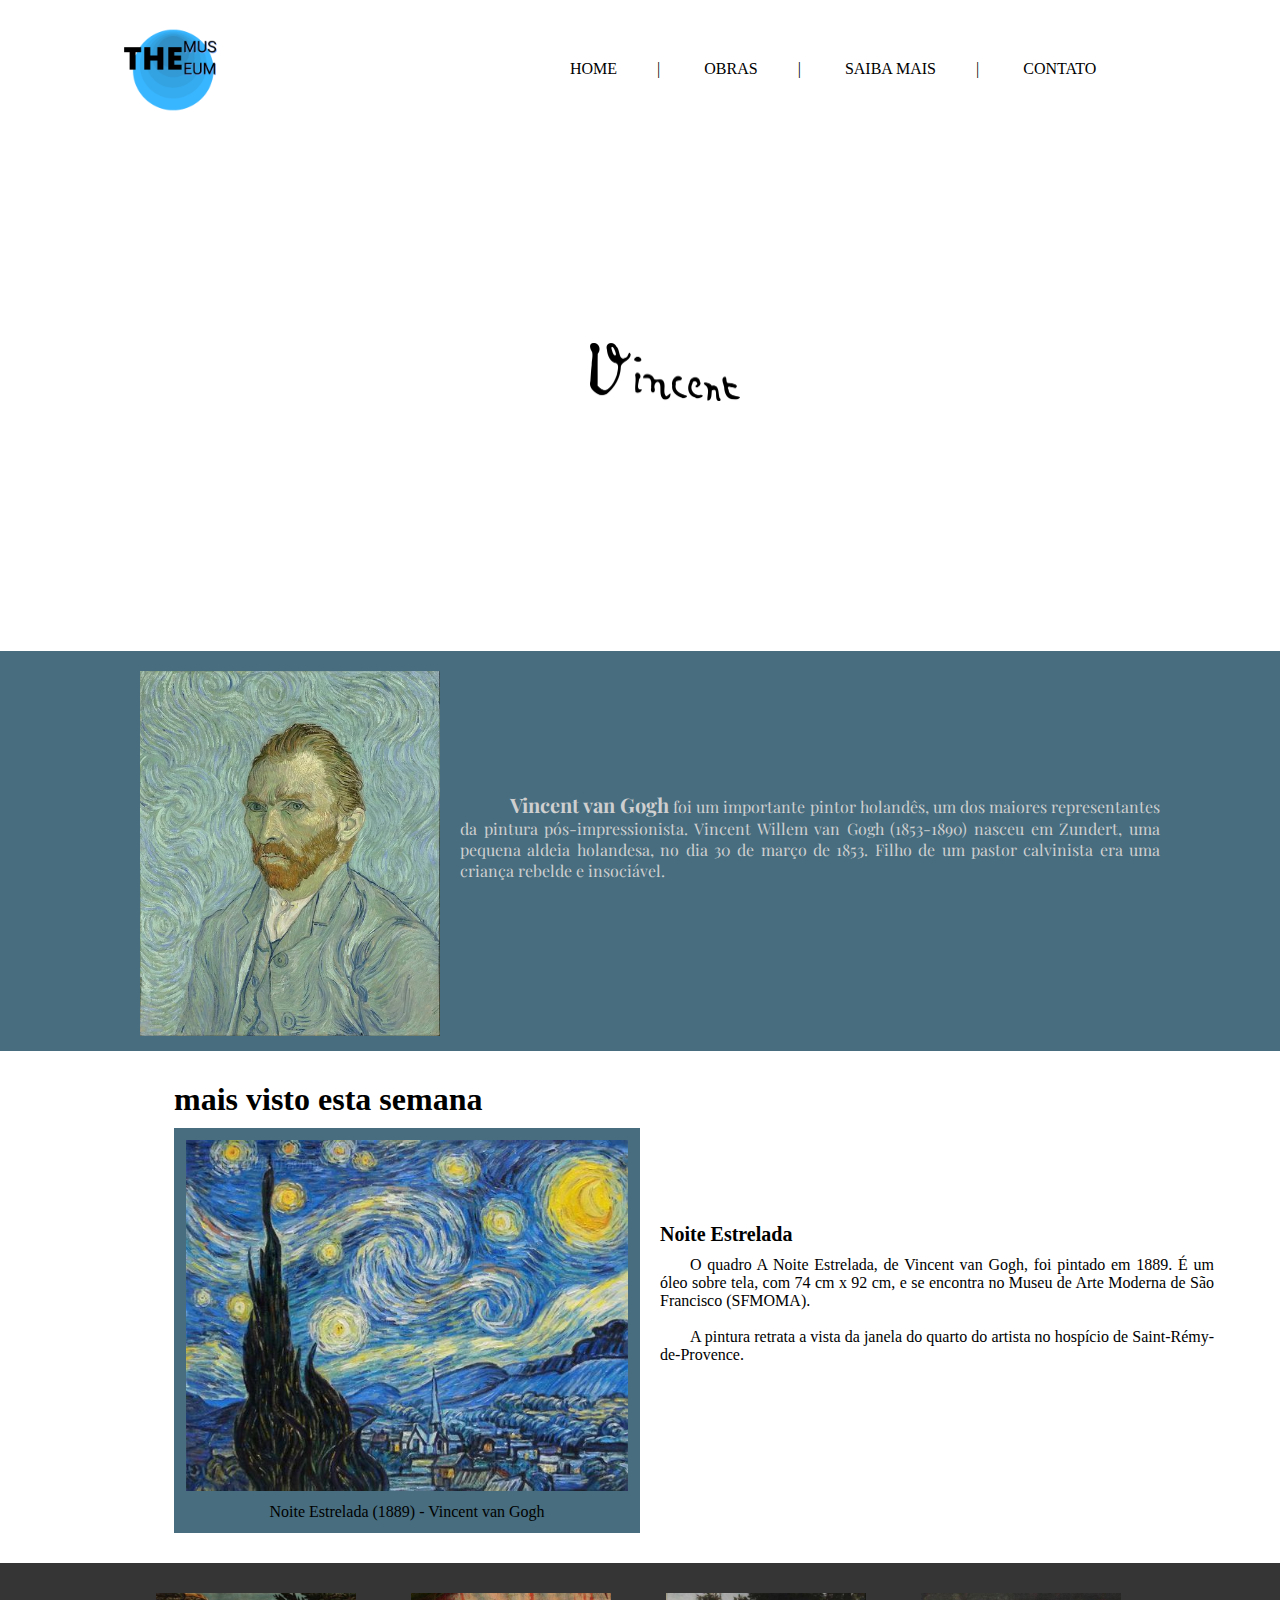
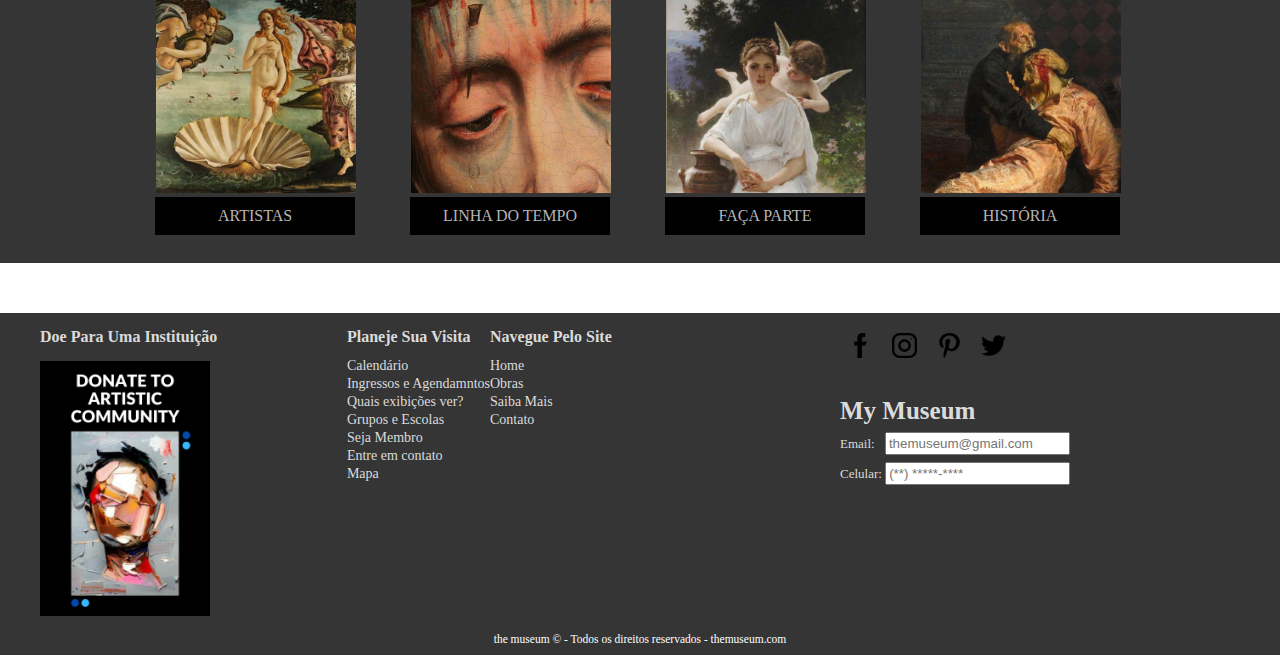
<file: index.html>
<!DOCTYPE html>
<html lang="pt-BR">

<head>
    <meta charset="UTF-8">
    <meta name="viewport" content="width=device-width, initial-scale=1.0">

    <link rel="stylesheet" type="text/css" href="https://fonts.googleapis.com/css2?family=Playfair+Display&display=swap">
    <link rel="stylesheet" type="text/css" href="css/index.css">
    <link rel="stylesheet" type="text/css" href="css/responsive.css">
    
    <title>The Museum</title>
</head>

<body>

    <header class="menu container">
        <img src="img/marca.png" alt="The Museum">

        <ul>
            <li><a href="index.html">home &#160;&#160;&#160;&#160;&#160;&#160;&#160;&#160;&#160;|</a></li>
            <li><a href="obras.html">obras &#160;&#160;&#160;&#160;&#160;&#160;&#160;&#160;&#160;|</a></li>
            <li><a href="saiba-mais.html">saiba mais &#160;&#160;&#160;&#160;&#160;&#160;&#160;&#160;&#160;|</a></li>
            <li><a href="contato.html">contato</a></li>
        </ul>
    </header>

    <div class="van container">
        <img class="si" src="img/signature.png" alt="">
    </div>

    <section class="quadro">
        <div class="content-1 container">
            <img src="img/vincent-van-gogh.jpg" alt="Pintura de Vincent van Gogh" title="van Gogh">
        </div>

        <div class="content-2 container">
            <p>
                <strong>Vincent van Gogh</strong> foi um importante pintor holandês, um dos maiores representantes
                da pintura pós-impressionista. Vincent Willem van Gogh (1853-1890) nasceu em Zundert,
                uma pequena aldeia holandesa, no dia 30 de março de 1853. Filho de um pastor calvinista
                era uma criança rebelde e insociável.
            </p>
        </div>
    </section>

    <div class="conteudo container">
        <h1>mais visto esta semana</h1>

        <div class="conte">
            <figure>
                <img src="img/noiteestrelada.jpg" alt="Noite estrelada" title="Noite Estrelada">
                <figcaption>Noite Estrelada (1889) - Vincent van Gogh</figcaption>
            </figure>

            <section>
                <h4>Noite Estrelada</h4>
                <p>O quadro A Noite Estrelada, de Vincent van Gogh,
                    foi pintado em 1889. É um óleo sobre tela, com 74 cm x 92 cm, e se
                    encontra no Museu de Arte Moderna de São Francisco (SFMOMA).</p>
                </br>
                <p>A pintura retrata a vista da janela do quarto do artista no hospício de
                    Saint-Rémy-de-Provence.</p>
            </section>
        </div>
    </div>

    <section class="aviso">
        <ul class="container">
            <li>
                <a href="#">
                    <figure>
                        <img src="img/1.png" alt="linha do tempo">
                        <figcaption>artistas</figcaption>
                    </figure>
                </a>
            </li>
            <li>
                <a href="#">
                    <figure>
                        <img src="img/2.png" alt="artistas">
                        <figcaption>linha do tempo</figcaption>
                    </figure>
                </a>
            </li>
            <li>
                <a href="#">
                    <figure>
                        <img src="img/3.png" alt="cinema">
                        <figcaption>faça parte</figcaption>
                    </figure>
                </a>
            </li>
            <li>
                <a href="#">
                    <figure>
                        <img src="img/4.png" alt="obras mais vistas">
                        <figcaption>história</figcaption>
                    </figure>
                </a>
            </li>
        </ul>
    </section>

    <footer>
        <div class="donate cont-1">
            <div class="cont-1-1">
                <h4>Doe Para Uma Instituição</h4>
                <a href="#"><img src="img/DONATE TO ARTISTIC COMMUNITY.png" alt="Banner Doação"></a>
            </div>
            <div class="cont-1-2">
                <h4>Planeje Sua Visita</h4>

                <ul>
                    <li><a href="#">Calendário</a></li>
                    <li><a href="#">Ingressos e Agendamntos</a></li>
                    <li><a href="#">Quais exibições ver?</a></li>
                    <li><a href="#">Grupos e Escolas</a></li>
                    <li><a href="#">Seja Membro</a></li>
                    <li><a href="#">Entre em contato</a></li>
                    <li><a href="#">Mapa</a></li>
                </ul>
            </div>
        </div>

        <div class="cont-2">
            <div class="cont-2-1">
                <h4>Navegue Pelo Site</h4>
                <ul>
                    <li><a href="#">Home</a></li>
                    <li><a href="#">Obras</a></li>
                    <li><a href="#">Saiba Mais</a></li>
                    <li><a href="#">Contato</a></li>
                </ul>
            </div>
            <div class="cont-2-2">
                <ul>
                    <li><a href="#"><img src="img/facebook.png" alt="Facebook"></a></li>
                    <li><a href="#"><img src="img/instagram.png" alt="Instagram"></a></li>
                    <li><a href="#"><img src="img/pinterest.png" alt="Pinterest"></a></li>
                    <li><a href="#"><img src="img/twitter.png" alt="Twitter"></a></li>
                </ul>

                <h3>My Museum</h3>
                <label for="email">Email: </label>
                <input type="email" id="email" placeholder="themuseum@gmail.com">
                </br>
                <label for="num">Celular:</label>
                <input type="tel" id="num" placeholder="(**) *****-****">
            </div>
        </div>
    </footer>
    <div class="direitos">the museum &#169 - Todos os direitos reservados - themuseum.com</div>
</body>

</html>
</file>
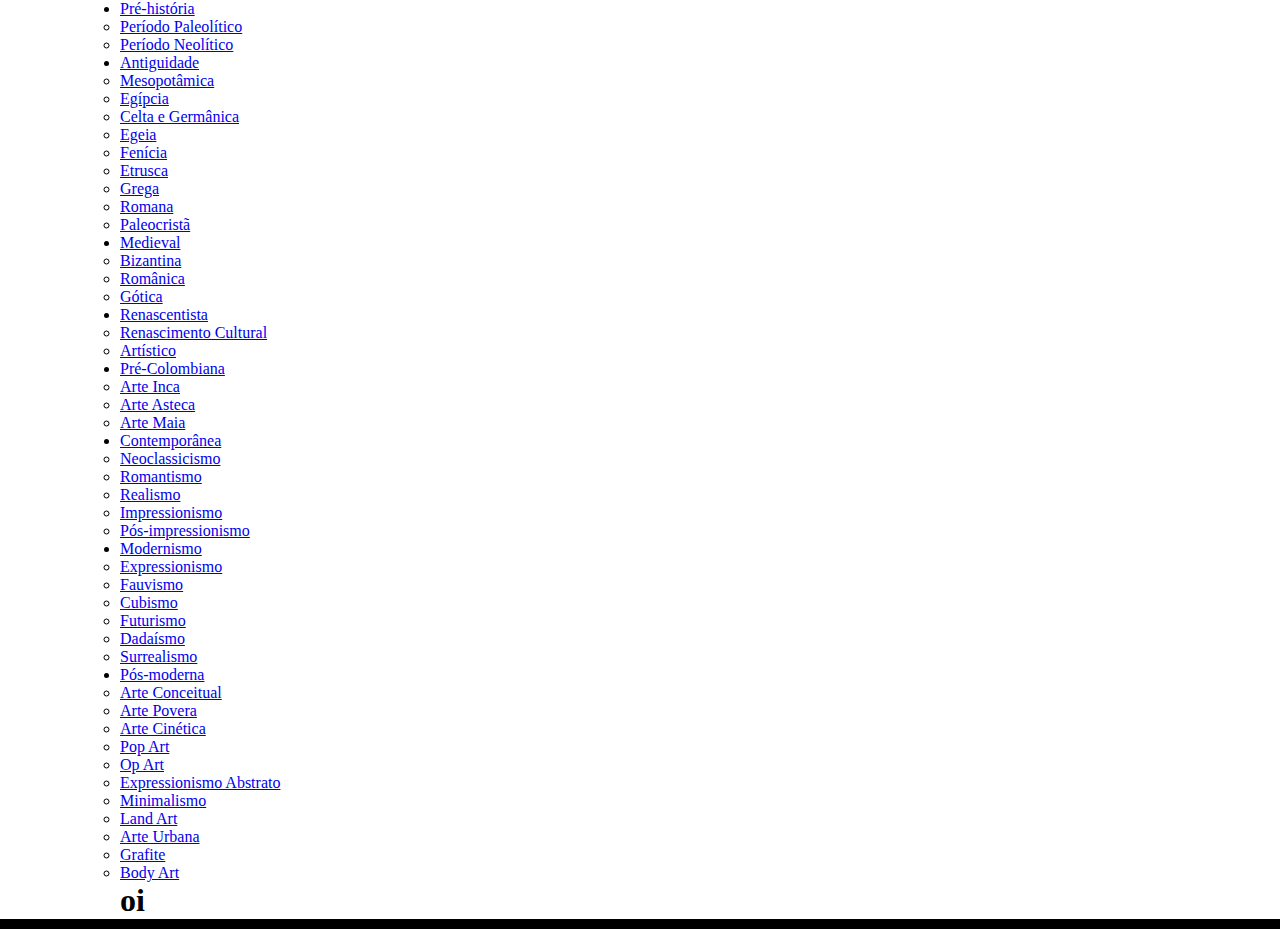
<file: menu.html>
<!DOCTYPE html>
<html lang="en">

<head>
    <meta charset="UTF-8">
    <meta name="viewport" content="width=device-width, initial-scale=1.0">
    <title>Document</title>

    <style>
        *{
            margin: 0;
            padding: 0;
        }

        .container {
            width: 1040px;
            margin: 0 auto;
        }

        

        .painel li:hover {
            background-color: rgb(114, 113, 113);
        }

        #menuu{
            display: none;
        }
    </style>

</head>

<body>
    <nav class="painel" >
        <ul class="container">
            <li>
                <a href="#">Pré-história</a>
                <ul>
                    <li><a href="#">Período Paleolítico</a></li>
                    <li><a href="#">Período Neolítico</a></li>
                </ul>
            </li>
            <li>
                <a href="#">Antiguidade</a>
                <ul>
                    <li><a href="#">Mesopotâmica</a></li>
                    <li><a href="#">Egípcia</a></li>
                    <li><a href="#">Celta e Germânica</a></li>
                    <li><a href="#">Egeia</a></li>
                    <li><a href="#">Fenícia</a></li>
                    <li><a href="#">Etrusca</a></li>
                    <li><a href="#">Grega</a></li>
                    <li><a href="#">Romana</a></li>
                    <li><a href="#">Paleocristã</a></li>
                </ul>
            </li>
            <li>
                <a href="#">Medieval</a>
                <ul class="sub-painel">
                    <li><a href="#">Bizantina</a></li>
                    <li><a href="#">Românica</a></li>
                    <li><a href="#">Gótica</a></li>
                </ul>
            </li>
            <li>
                <a href="#">Renascentista</a>
                <ul class="sub-painel">
                    <li><a href="#">Renascimento Cultural</a></li>
                    <li><a href="#">Artístico</a></li>
                </ul>
            </li>
            <li>
                <a href="#">Pré-Colombiana</a>
                <ul class="sub-painel">
                    <li><a href="#">Arte Inca</a></li>
                    <li><a href="#">Arte Asteca</a></li>
                    <li><a href="#">Arte Maia</a></li>
                </ul>
            </li>
            <li>
                <a href="#">Contemporânea</a>
                <ul class="sub-painel">
                    <li><a href="#">Neoclassicismo</a></li>
                    <li><a href="#">Romantismo</a></li>
                    <li><a href="#">Realismo</a></li>
                    <li><a href="#">Impressionismo</a></li>
                    <li><a href="#">Pós-impressionismo</a></li>
                </ul>
            </li>
            <li>
                <a href="#">Modernismo</a>
                <ul class="sub-painel">
                    <li><a href="#">Expressionismo</a></li>
                    <li><a href="#">Fauvismo</a></li>
                    <li><a href="#">Cubismo</a></li>
                    <li><a href="#">Futurismo</a></li>
                    <li><a href="#">Dadaísmo</a></li>
                    <li><a href="#">Surrealismo</a></li>
                </ul>
            </li>
            <li>
                <a href="#">Pós-moderna</a>
                <ul class="sub-painel">
                    <li><a href="#">Arte Conceitual</a></li>
                    <li><a href="#">Arte Povera</a></li>
                    <li><a href="#">Arte Cinética</a></li>
                    <li><a href="#">Pop Art</a></li>
                    <li><a href="#">Op Art</a></li>
                    <li><a href="#">Expressionismo Abstrato</a></li>
                    <li><a href="#">Minimalismo</a></li>
                    <li><a href="#">Land Art</a></li>
                    <li><a href="#">Arte Urbana</a></li>
                    <li><a href="#">Grafite</a></li>
                    <li><a href="#">Body Art</a></li>
                </ul>
            </li>
        </ul>
    </nav>

    <h1 class="container">oi</h1>
    <p style="background-color: black; width: 100vw; height: 10px;"></p>
    <p id="menuu" onmouseover="submenu(clic)"> quero comer cu porra </p>
    
    <script>
        var clic = document.getElementById('menuu')

        function submenu(clic){
            clic.style.display="inline";
        }

    </script>
</body>

</html>
</file>
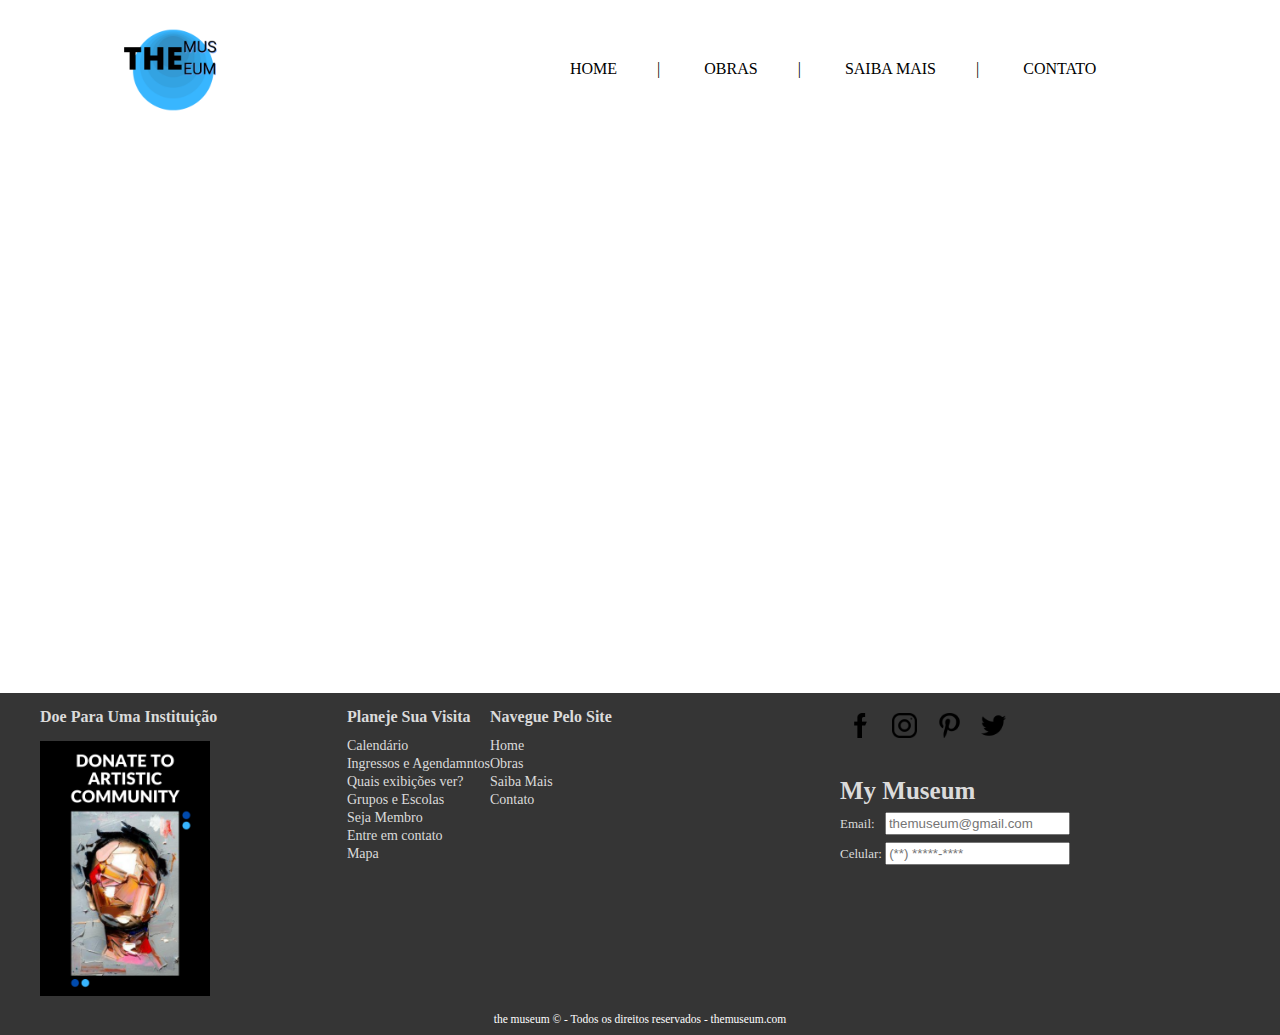
<file: obras.html>
<!DOCTYPE html>
<html lang="en">

<head>
    <meta charset="UTF-8">
    <meta name="viewport" content="width=device-width, initial-scale=1.0">

    <link rel="stylesheet" type="text/css" href="css/obras.css">

    <title>Document</title>
</head>

<body>
    <header class="menu container">
        <img src="img/marca.png" alt="The Museum">

        <ul>
            <li><a href="index.html">home &#160;&#160;&#160;&#160;&#160;&#160;&#160;&#160;&#160;|</a></li>
            <li><a href="obras.html">obras &#160;&#160;&#160;&#160;&#160;&#160;&#160;&#160;&#160;|</a></li>
            <li><a href="saiba-mais.html">saiba mais &#160;&#160;&#160;&#160;&#160;&#160;&#160;&#160;&#160;|</a></li>
            <li><a href="contato.html">contato</a></li>
        </ul>
    </header>

    <div class="container-1 container conteudo">
        <ul>
            <li>
                <figure class="fig-1">
                    <img src="img/amendoeira.jpg" alt="">
                    <p>O quadro Amendoeira em Flor (Almond Blossom) (1890), de Vincent van Gogh,
                        é parte de uma série de pinturas que o artista fez com esta espécie botânica.
                        O fato interessante em torno dessa pintura é que ela foi feita por Van Gogh como
                        uma celebração à vida. Em 31 de janeiro de 1890, Theo, irmão do pintor, escreveu
                        a ele informando que seu filho havia nascido, a quem ele chamara de Vincent
                        Willem, em uma homenagem ao irmão. Com essa notícia, Van Gogh criou a pintura,
                        que consiste nos galhos poderosos da amendoeira florindo em um fundo turquesa
                        simulando o céu. Há dúvidas se o quadro foi posto durante décadas acima da cama
                        do casal ou perto do piano na casa de Theo.
                    </p>
                </figure>
            </li>
            <li>
                <figure class="fig-2">
                    <img src="img/arvore.jpg" alt="">
                    <p></p>
                </figure>
            </li>
            <li>
                <figure class="fig-3">
                    <img src="img/auto-retrato.jpg" alt="">
                    <p></p>
                </figure>
            </li>
            <li>
                <figure class="fig-4">
                    <img src="img/landscap.jpg" alt="">
                    <p></p>
                </figure>
            </li>
        </ul>
    </div>

    <footer>
        <div class="donate cont-1">
            <div class="cont-1-1">
                <h4>Doe Para Uma Instituição</h4>
                <a href="#"><img src="img/DONATE TO ARTISTIC COMMUNITY.png" alt="Banner Doação"></a>
            </div>
            <div class="cont-1-2">
                <h4>Planeje Sua Visita</h4>

                <ul>
                    <li><a href="#">Calendário</a></li>
                    <li><a href="#">Ingressos e Agendamntos</a></li>
                    <li><a href="#">Quais exibições ver?</a></li>
                    <li><a href="#">Grupos e Escolas</a></li>
                    <li><a href="#">Seja Membro</a></li>
                    <li><a href="#">Entre em contato</a></li>
                    <li><a href="#">Mapa</a></li>
                </ul>
            </div>
        </div>

        <div class="cont-2">
            <div class="cont-2-1">
                <h4>Navegue Pelo Site</h4>
                <ul>
                    <li><a href="#">Home</a></li>
                    <li><a href="#">Obras</a></li>
                    <li><a href="#">Saiba Mais</a></li>
                    <li><a href="#">Contato</a></li>
                </ul>
            </div>
            <div class="cont-2-2">
                <ul>
                    <li><a href="#"><img src="img/facebook.png" alt="Facebook"></a></li>
                    <li><a href="#"><img src="img/instagram.png" alt="Instagram"></a></li>
                    <li><a href="#"><img src="img/pinterest.png" alt="Pinterest"></a></li>
                    <li><a href="#"><img src="img/twitter.png" alt="Twitter"></a></li>
                </ul>

                <h3>My Museum</h3>
                <label for="email">Email: </label>
                <input type="email" id="email" placeholder="themuseum@gmail.com">
                </br>
                <label for="num">Celular:</label>
                <input type="tel" id="num" placeholder="(**) *****-****">
            </div>
        </div>
    </footer>
    <div class="direitos">the museum &#169 - Todos os direitos reservados - themuseum.com</div>

</body>

</html>
</file>
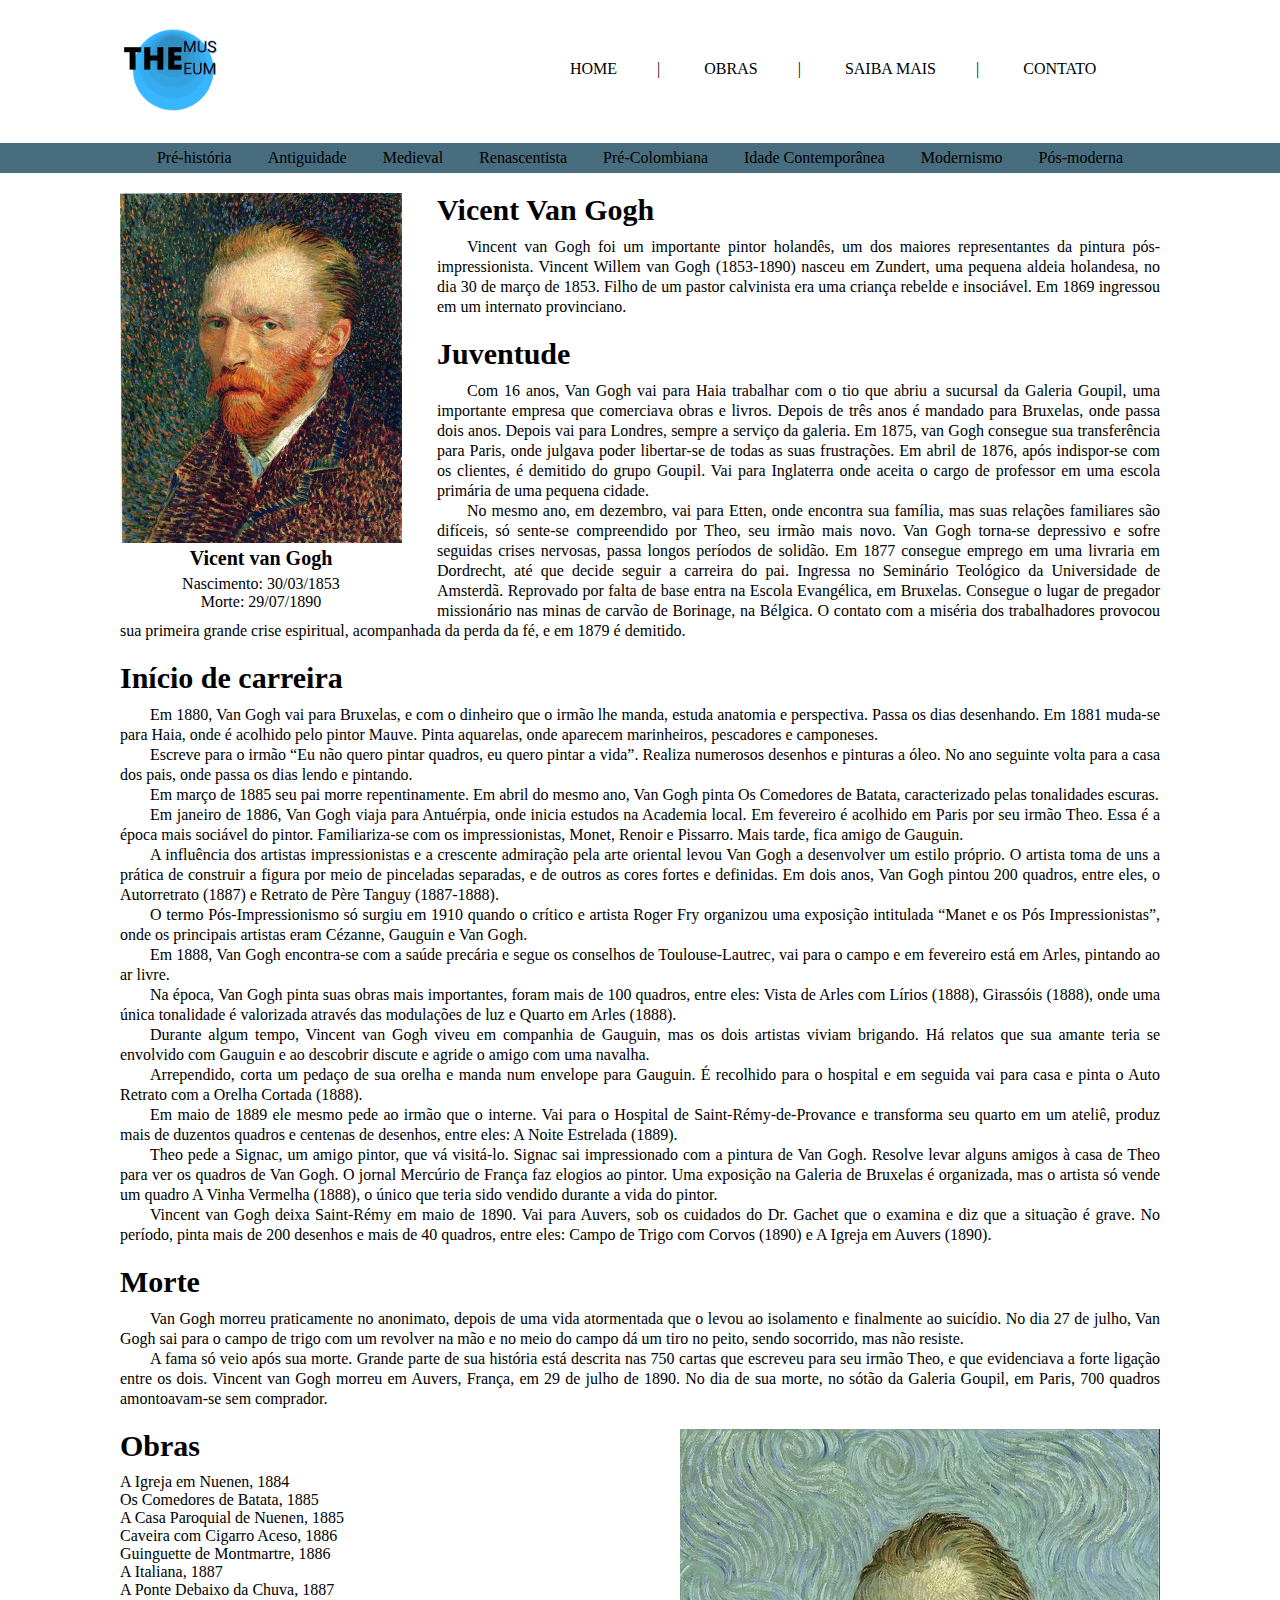
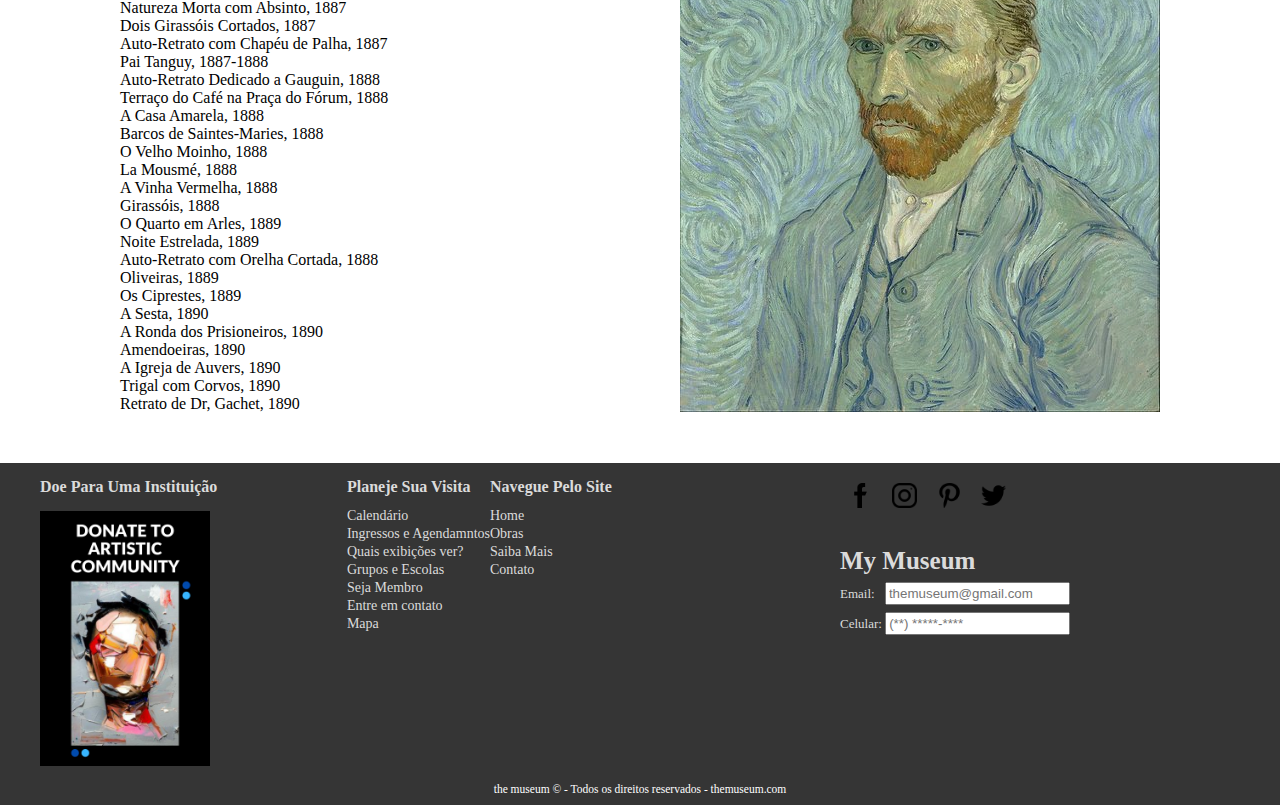
<file: saiba-mais.html>
<!DOCTYPE html>
<html>

<head>
    <meta charset="UTF-8">
    <meta name="viewport" content="width=device-width, initial-scale=1.0">

    <link rel="stylesheet" type="text/css" href="css/saiba-mais.css">
    <link rel="stylesheet" type="text/css" href="css/responsive.css">

    <title>SAIBA MAIS</title>
</head>

<body>
    <header class="menu container">
        <img src="img/marca.png" alt="The Museum">

        <ul>
            <li><a href="index.html">home &#160;&#160;&#160;&#160;&#160;&#160;&#160;&#160;&#160;|</a></li>
            <li><a href="#">obras &#160;&#160;&#160;&#160;&#160;&#160;&#160;&#160;&#160;|</a></li>
            <li><a href="saiba-mais.html">saiba mais &#160;&#160;&#160;&#160;&#160;&#160;&#160;&#160;&#160;|</a></li>
            <li><a href="contato.html">contato</a></li>
        </ul>
    </header>

    <nav class="painel">
        <ul class="container">
            <li>
                <a href="#">Pré-história</a>
                <ul>
                    <li><a href="#">Período Paleolítico</a></li>
                    <li><a href="#">Período Neolítico</a></li>
                </ul>
            </li>
            <li>
                <a href="#">Antiguidade</a>
                <ul>
                    <li><a href="#">Mesopotâmica</a></li>
                    <li><a href="#">Egípcia</a></li>
                    <li><a href="#">Celta e Germânica</a></li>
                    <li><a href="#">Egeia</a></li>
                    <li><a href="#">Fenícia</a></li>
                    <li><a href="#">Etrusca</a></li>
                    <li><a href="#">Grega</a></li>
                    <li><a href="#">Romana</a></li>
                    <li><a href="#">Paleocristã</a></li>
                </ul>
            </li>
            <li>
                <a href="#">Medieval</a>
                <ul class="sub-painel">
                    <li><a href="#">Bizantina</a></li>
                    <li><a href="#">Românica</a></li>
                    <li><a href="#">Gótica</a></li>
                </ul>
            </li>
            <li>
                <a href="#">Renascentista</a>
                <ul class="sub-painel">
                    <li><a href="#">Renascimento Cultural</a></li>
                    <li><a href="#">Artístico</a></li>
                </ul>
            </li>
            <li>
                <a href="#">Pré-Colombiana</a>
                <ul class="sub-painel">
                    <li><a href="#">Arte Inca</a></li>
                    <li><a href="#">Arte Asteca</a></li>
                    <li><a href="#">Arte Maia</a></li>
                </ul>
            </li>
            <li>
                <a href="#">Idade Contemporânea</a>
                <ul class="sub-painel">
                    <li><a href="#">Neoclassicismo</a></li>
                    <li><a href="#">Romantismo</a></li>
                    <li><a href="#">Realismo</a></li>
                    <li><a href="#">Impressionismo</a></li>
                    <li><a href="#">Pós-impressionismo</a></li>
                </ul>
            </li>
            <li>
                <a href="#">Modernismo</a>
                <ul class="sub-painel">
                    <li><a href="#">Expressionismo</a></li>
                    <li><a href="#">Fauvismo</a></li>
                    <li><a href="#">Cubismo</a></li>
                    <li><a href="#">Futurismo</a></li>
                    <li><a href="#">Dadaísmo</a></li>
                    <li><a href="#">Surrealismo</a></li>
                </ul>
            </li>
            <li>
                <a href="#">Pós-moderna</a>
                <ul class="sub-painel">
                    <li><a href="#">Arte Conceitual</a></li>
                    <li><a href="#">Arte Povera</a></li>
                    <li><a href="#">Arte Cinética</a></li>
                    <li><a href="#">Pop Art</a></li>
                    <li><a href="#">Op Art</a></li>
                    <li><a href="#">Expressionismo Abstrato</a></li>
                    <li><a href="#">Minimalismo</a></li>
                    <li><a href="#">Land Art</a></li>
                    <li><a href="#">Arte Urbana</a></li>
                    <li><a href="#">Grafite</a></li>
                    <li><a href="#">Body Art</a></li>
                </ul>
            </li>
        </ul>
    </nav>

    <div class="conteudo container">

        <figure class="van">
            <img src="img/auto-retrato.jpg" alt="Van Gogh">
            <figcaption>
                <h4>Vicent van Gogh</h4>
                <p>Nascimento: 30/03/1853</p>
                <p>Morte: 29/07/1890</p>
            </figcaption>
        </figure>

        <section>
            <article>
                <h2>Vicent Van Gogh</h2>
                <p>Vincent van Gogh foi um importante pintor holandês, um dos maiores representantes da pintura
                    pós-impressionista.

                    Vincent Willem van Gogh (1853-1890) nasceu em Zundert, uma pequena aldeia holandesa, no dia 30 de
                    março de 1853. Filho de um pastor calvinista era uma criança rebelde e insociável. Em 1869 ingressou
                    em um internato provinciano.</p>

                <h2>Juventude</h2>
                <p>Com 16 anos, Van Gogh vai para Haia trabalhar com o tio que abriu a sucursal da Galeria Goupil, uma
                    importante empresa que comerciava obras e livros. Depois de três anos é mandado para Bruxelas, onde
                    passa dois anos. Depois vai para Londres, sempre a serviço da galeria. Em 1875, van Gogh consegue
                    sua transferência para Paris, onde julgava poder libertar-se de todas as suas frustrações. Em abril
                    de 1876, após indispor-se com os clientes, é demitido do grupo Goupil. Vai para Inglaterra onde
                    aceita o cargo de professor em uma escola primária de uma pequena cidade.</p>
                <p>No mesmo ano, em dezembro, vai para Etten, onde encontra sua família, mas suas relações familiares
                    são difíceis, só sente-se compreendido por Theo, seu irmão mais novo. Van Gogh torna-se depressivo e
                    sofre seguidas crises nervosas, passa longos períodos de solidão. Em 1877 consegue emprego em uma
                    livraria em Dordrecht, até que decide seguir a carreira do pai. Ingressa no Seminário Teológico da
                    Universidade de Amsterdã. Reprovado por falta de base entra na Escola Evangélica, em Bruxelas.
                    Consegue o lugar de pregador missionário nas minas de carvão de Borinage, na Bélgica. O contato com
                    a miséria dos trabalhadores provocou sua primeira grande crise espiritual, acompanhada da perda da
                    fé, e em 1879 é demitido.</p>


                <h2>Início de carreira</h2>
                <p>Em 1880, Van Gogh vai para Bruxelas, e com o dinheiro que o irmão lhe manda, estuda anatomia e
                    perspectiva. Passa os dias desenhando. Em 1881 muda-se para Haia, onde é acolhido pelo pintor Mauve.
                    Pinta aquarelas, onde aparecem marinheiros, pescadores e camponeses.</p>

                <p>Escreve para o irmão “Eu não quero pintar quadros, eu quero pintar a vida”. Realiza numerosos
                    desenhos e pinturas a óleo. No ano seguinte volta para a casa dos pais, onde passa os dias lendo e
                    pintando.</p>

                <p>Em março de 1885 seu pai morre repentinamente. Em abril do mesmo ano, Van Gogh pinta Os Comedores de
                    Batata, caracterizado pelas tonalidades escuras.</p>

                <p>Em janeiro de 1886, Van Gogh viaja para Antuérpia, onde inicia estudos na Academia local. Em
                    fevereiro é acolhido em Paris por seu irmão Theo. Essa é a época mais sociável do pintor.
                    Familiariza-se com os impressionistas, Monet, Renoir e Pissarro. Mais tarde, fica amigo de Gauguin.
                </p>

                <p>A influência dos artistas impressionistas e a crescente admiração pela arte oriental levou Van Gogh a
                    desenvolver um estilo próprio. O artista toma de uns a prática de construir a figura por meio de
                    pinceladas separadas, e de outros as cores fortes e definidas. Em dois anos, Van Gogh pintou 200
                    quadros, entre eles, o Autorretrato (1887) e Retrato de Père Tanguy (1887-1888).</p>

                <p>O termo Pós-Impressionismo só surgiu em 1910 quando o crítico e artista Roger Fry organizou uma
                    exposição intitulada “Manet e os Pós Impressionistas”, onde os principais artistas eram Cézanne,
                    Gauguin e Van Gogh.</p>

                <p>Em 1888, Van Gogh encontra-se com a saúde precária e segue os conselhos de Toulouse-Lautrec, vai para
                    o campo e em fevereiro está em Arles, pintando ao ar livre.</p>

                <p>Na época, Van Gogh pinta suas obras mais importantes, foram mais de 100 quadros, entre eles: Vista de
                    Arles com Lírios (1888), Girassóis (1888), onde uma única tonalidade é valorizada através das
                    modulações de luz e Quarto em Arles (1888).</p>

                <p>Durante algum tempo, Vincent van Gogh viveu em companhia de Gauguin, mas os dois artistas viviam
                    brigando. Há relatos que sua amante teria se envolvido com Gauguin e ao descobrir discute e agride o
                    amigo com uma navalha.</p>

                <p>Arrependido, corta um pedaço de sua orelha e manda num envelope para Gauguin. É recolhido para o
                    hospital e em seguida vai para casa e pinta o Auto Retrato com a Orelha Cortada (1888).</p>

                <p>Em maio de 1889 ele mesmo pede ao irmão que o interne. Vai para o Hospital de Saint-Rémy-de-Provance
                    e transforma seu quarto em um ateliê, produz mais de duzentos quadros e centenas de desenhos, entre
                    eles: A Noite Estrelada (1889).</p>

                <p>Theo pede a Signac, um amigo pintor, que vá visitá-lo. Signac sai impressionado com a pintura de Van
                    Gogh. Resolve levar alguns amigos à casa de Theo para ver os quadros de Van Gogh. O jornal Mercúrio
                    de França faz elogios ao pintor. Uma exposição na Galeria de Bruxelas é organizada, mas o artista só
                    vende um quadro A Vinha Vermelha (1888), o único que teria sido vendido durante a vida do pintor.
                </p>

                <p>Vincent van Gogh deixa Saint-Rémy em maio de 1890. Vai para Auvers, sob os cuidados do Dr. Gachet que
                    o examina e diz que a situação é grave. No período, pinta mais de 200 desenhos e mais de 40 quadros,
                    entre eles: Campo de Trigo com Corvos (1890) e A Igreja em Auvers (1890).
                </p>

                <h2>Morte</h2>
                <p>Van Gogh morreu praticamente no anonimato, depois de uma vida atormentada que o levou ao isolamento e
                    finalmente ao suicídio. No dia 27 de julho, Van Gogh sai para o campo de trigo com um revolver na
                    mão e no meio do campo dá um tiro no peito, sendo socorrido, mas não resiste.</p>

                <p>A fama só veio após sua morte. Grande parte de sua história está descrita nas 750 cartas que escreveu
                    para seu irmão Theo, e que evidenciava a forte ligação entre os dois.

                    Vincent van Gogh morreu em Auvers, França, em 29 de julho de 1890. No dia de sua morte, no sótão da
                    Galeria Goupil, em Paris, 700 quadros amontoavam-se sem comprador.</p>
            </article>

            <img class="vin" src="img/vincent-van-gogh.jpg">

            <div class="obras">
                <h2>Obras</h2>
                <ul>
                    <li>A Igreja em Nuenen, 1884</li>
                    <li>Os Comedores de Batata, 1885</li>
                    <li>A Casa Paroquial de Nuenen, 1885</li>
                    <li>Caveira com Cigarro Aceso, 1886</li>
                    <li>Guinguette de Montmartre, 1886</li>
                    <li>A Italiana, 1887</li>
                    <li>A Ponte Debaixo da Chuva, 1887</li>
                    <li>Natureza Morta com Absinto, 1887</li>
                    <li>Dois Girassóis Cortados, 1887</li>
                    <li>Auto-Retrato com Chapéu de Palha, 1887</li>
                    <li>Pai Tanguy, 1887-1888</li>
                    <li>Auto-Retrato Dedicado a Gauguin, 1888</li>
                    <li>Terraço do Café na Praça do Fórum, 1888</li>
                    <li>A Casa Amarela, 1888</li>
                    <li>Barcos de Saintes-Maries, 1888</li>
                    <li>O Velho Moinho, 1888</li>
                    <li>La Mousmé, 1888</li>
                    <li>A Vinha Vermelha, 1888</li>
                    <li>Girassóis, 1888</li>
                    <li>O Quarto em Arles, 1889</li>
                    <li>Noite Estrelada, 1889</li>
                    <li>Auto-Retrato com Orelha Cortada, 1888</li>
                    <li>Oliveiras, 1889</li>
                    <li>Os Ciprestes, 1889</li>
                    <li>A Sesta, 1890</li>
                    <li>A Ronda dos Prisioneiros, 1890</li>
                    <li>Amendoeiras, 1890</li>
                    <li>A Igreja de Auvers, 1890</li>
                    <li>Trigal com Corvos, 1890</li>
                    <li>Retrato de Dr, Gachet, 1890</li>
                </ul>
            </div>
        </section>
    </div>

    <footer>
        <div class="donate cont-1">
            <div class="cont-1-1">
                <h4>Doe Para Uma Instituição</h4>
                <a href="#"><img src="img/DONATE TO ARTISTIC COMMUNITY.png" alt="Banner Doação"></a>
            </div>
            <div class="cont-1-2">
                <h4>Planeje Sua Visita</h4>

                <ul>
                    <li><a href="#">Calendário</a></li>
                    <li><a href="#">Ingressos e Agendamntos</a></li>
                    <li><a href="#">Quais exibições ver?</a></li>
                    <li><a href="#">Grupos e Escolas</a></li>
                    <li><a href="#">Seja Membro</a></li>
                    <li><a href="#">Entre em contato</a></li>
                    <li><a href="#">Mapa</a></li>
                </ul>
            </div>
        </div>

        <div class="cont-2">
            <div class="cont-2-1">
                <h4>Navegue Pelo Site</h4>
                <ul>
                    <li><a href="#">Home</a></li>
                    <li><a href="#">Obras</a></li>
                    <li><a href="#">Saiba Mais</a></li>
                    <li><a href="#">Contato</a></li>
                </ul>
            </div>
            <div class="cont-2-2">
                <ul>
                    <li><a href="#"><img src="img/facebook.png" alt="Facebook"></a></li>
                    <li><a href="#"><img src="img/instagram.png" alt="Instagram"></a></li>
                    <li><a href="#"><img src="img/pinterest.png" alt="Pinterest"></a></li>
                    <li><a href="#"><img src="img/twitter.png" alt="Twitter"></a></li>
                </ul>

                <h3>My Museum</h3>
                <label for="email">Email: </label>
                <input type="email" id="email" placeholder="themuseum@gmail.com">
                </br>
                <label for="num">Celular:</label>
                <input type="tel" id="num" placeholder="(**) *****-****">
            </div>
        </div>
    </footer>
    <div class="direitos">the museum &#169 - Todos os direitos reservados - themuseum.com</div>

</body>

</html>
</file>
<file: css/index.css>
*{
    margin: 0;
    padding: 0;
}

.container{
    width: 1040px;
    margin: 0 auto;
}

ul, ol, li {
    list-style: none;
}

/*menu*/
.menu{
    align-items: center;
    margin: 20px auto 50px auto;
}

.menu img{
   width: 100px;
   margin: 0 50px 0 0;
   float: left;
}

.menu li{
    display: inline-block;
    margin: 40px 20px 15px;
}

.menu ul li a{
    text-transform: uppercase;
    text-decoration: none;
    color: black;
}

.menu li:first-of-type{
    margin-left: 300px;
}

.menu a:hover{
    color: rgb(18, 154, 196);
}

/*banner*/
.van{
    display: flex;
    align-items: center;
    justify-content: center;
    margin-bottom: 50px;
    padding: 200px 0;
}

.si{
    width: 150px;
    margin-left: 50px;
}

.quadro:first-of-type{
    height: 400px;
    background-color: rgba(47, 90, 110, 0.884);
}

.content-1 img{
    margin: 20px ;
    width: 300px;
    float: left;
}

.content-2 p{
    padding-top: 140px;
    text-indent: 50px;
    font-size: 16px;
    color: rgb(207, 207, 207);
    text-align: justify;
    font-family: 'Playfair Display', serif;
}

.content-2 strong{
    font-size: 20px;
}

.conteudo{
    margin: 30px auto 30px 174px;
}

.conte{
    display: flex;
}

.conteudo h1{
    margin-bottom: 10px;
}

.conte img{
    width: 442px;
}

.conte figcaption{
    margin-top: 8px;
    text-align: center;
}

.conte figure{
    padding: 12px;
    background-color: rgba(47, 90, 110, 0.884);
}

.conte section{
    margin: 35px auto 2px 20px;
    text-align: justify;
}

.conte h4{
    font-size: 20px;
    margin: 60px auto 10px;
}

.conte section p{
    text-indent: 30px;
    font-family: Cambria, Cochin, Georgia, Times, 'Times New Roman', serif;
}

.aviso{
    height: 200px;
    margin: 0 auto 50px;
    padding: 30px 0 70px;
    background-color: rgb(53, 53, 53);
}

.aviso ul li{
    display: inline-block;
}

.aviso img:first-of-type{
    margin-left: 36px;
}

.aviso img{
    width: 200px;
    margin: auto 15px;
}

.aviso a{
    text-decoration: none;
}

.aviso figcaption{
    text-align: center;
    text-transform: uppercase;

    color: rgb(184, 180, 180);
    background-color: black;

    margin: auto 16px;
    padding: 10px 0;
}

.aviso figcaption:first-of-type{
    margin-left: 35px;
}

.aviso figcaption:hover{
    background-color: #4b4b4b;
    color: white;
}

/*rodapé*/
footer{
    color: rgb(219, 219, 219);
    margin-top: 50px;
    height: 320px;
    
    background-color: rgb(53, 53, 53);
}

footer a{
    color: rgb(219, 219, 219);
    text-decoration: none;
    font-size: 14px;
}

footer a:hover{
    color: rgb(18, 154, 196);
    text-decoration-line: underline;
}

.donate img{
    width: 170px;
    margin: 15px 0 0;
    
}

.cont-1{
    float: left;
    width: 450px;
    margin: 15px 0 10px 40px;
}

.cont-1-1{
    float: left;
}

.cont-1-1 h4{
    text-align: center;
}

.cont-1-2 h4{
    margin-bottom: 10px;
}

.cont-1-2{
    float: right;
    margin-left: 3px;
}

.cont-2 h4{
    margin-bottom: 10px;
}

.cont-2{
    float: right;
    width: 750px;
    margin: 15px 40px 10px 0;
}

.cont-2-1{
    float: left;
}

.cont-2-2{
    float: right;
    width: 400px;
    margin-right: 00px;
    font-size: 13px;
}

.cont-2-2 img{
    width: 25px;
    margin: 0 3px;
    padding: 5px;
}

.cont-2-2 img:hover{
    border-radius: 50px;
    background-color: rgb(18, 154, 196);;
}

.cont-2-2 li{
    display: inline;
}

.cont-2-2 h3{
    margin-top: 30px;
    font-size: 25px;
}

.cont-2-2 p{
    font-size: 15px;
}

.cont-2-2 input{
    padding: 2px;
}

.cont-2-2 input:first-of-type{
    margin: 7px;
}

.direitos{
    font-family: Cambria, Cochin, Georgia, Times, 'Times New Roman', serif;
    background-color: rgb(53, 53, 53);
    text-align: center;
    color: white;
    padding: 0 0 10px 0;
    font-size: 11.5px;
}
</file>
<file: css/responsive.css>
@media (max-width: 960px){
    .container{
        width: 400px;
        margin: auto;
    }

    header{
        display: flex;
        flex-direction: column;
    }

    header h1{
        margin-bottom: 10px;
        align-content: center;
    }

    .menu{
        position: static;
        margin: 5px 71px;
    }
    
    .menu ul li{
        margin: 0 10px;
    }

    .banner img{
        display: none;
    }
}
</file>
<file: css/obras.css>
*{
    margin: 0;
    padding: 0;
}

.container{
    width: 1040px;
    margin: 0 auto;
}

ul, ol, li {
    list-style: none;
}

/*menu*/
.menu{
    align-items: center;
    margin: 20px auto 50px auto;
}

.menu img{
   width: 100px;
   margin: 0 50px 0 0;
   float: left;
}

.menu li{
    display: inline-block;
    margin: 40px 20px 15px;
}

.menu ul li a{
    text-transform: uppercase;
    text-decoration: none;
    color: black;
}

.menu li:first-of-type{
    margin-left: 300px;
}

.menu a:hover{
    color: rgb(18, 154, 196);
}

/*conteudo*/
.container-1{
    overflow-x: scroll;
    overflow-y: scroll;
    height: 500px;
    white-space:nowrap;
}

.conteudo{
    margin-top: 10px;
}

.conteudo ul li{
    display: inline-block;
}

.conteudo li{
    margin: 10px;
}

.conteudo figure img{
    float: left;
}

.fig-1 img{
    height: 400px;
    width: 500px;
}

.fig-2 img{
    height: 450px;
    width: 600px;
}

.fig-3 img{
    height: 500px;
    width: 370px;
}

.fig-4 img{
    height: 400px;
    width: 500px;
}

/*rodape*/
footer{
    color: rgb(219, 219, 219);
    margin-top: 50px;
    height: 320px;
    
    background-color: rgb(53, 53, 53);
}

footer a{
    color: rgb(219, 219, 219);
    text-decoration: none;
    font-size: 14px;
}

footer a:hover{
    color: rgb(18, 154, 196);
    text-decoration-line: underline;
}

.donate img{
    width: 170px;
    margin: 15px 0 0;
    
}

.cont-1{
    float: left;
    width: 450px;
    margin: 15px 0 10px 40px;
}

.cont-1-1{
    float: left;
}

.cont-1-1 h4{
    text-align: center;
}

.cont-1-2 h4{
    margin-bottom: 10px;
}

.cont-1-2{
    float: right;
    margin-left: 3px;
}

.cont-2 h4{
    margin-bottom: 10px;
}

.cont-2{
    float: right;
    width: 750px;
    margin: 15px 40px 10px 0;
}

.cont-2-1{
    float: left;
}

.cont-2-2{
    float: right;
    width: 400px;
    margin-right: 00px;
    font-size: 13px;
}

.cont-2-2 img{
    width: 25px;
    margin: 0 3px;
    padding: 5px;
}

.cont-2-2 img:hover{
    border-radius: 50px;
    background-color: rgb(18, 154, 196);
}

.cont-2-2 li{
    display: inline-block;
}

.cont-2-2 h3{
    margin-top: 30px;
    font-size: 25px;
}

.cont-2-2 p{
    font-size: 15px;
}

.cont-2-2 input{
    padding: 2px;
}

.cont-2-2 input:first-of-type{
    margin: 7px;
}

.direitos{
    font-family: Cambria, Cochin, Georgia, Times, 'Times New Roman', serif;
    background-color: rgb(53, 53, 53);
    text-align: center;
    color: white;
    padding: 0 0 10px 0;
    font-size: 11.5px;
}
</file>
<file: css/saiba-mais.css>
*{
    margin: 0;
    padding: 0;
}

.container{
    width: 1040px;
    margin: 0 auto;
}

ul, ol, li {
    list-style: none;
}

/*menu*/
.menu{
    align-items: center;
    margin: 20px auto 50px auto;
}

.menu img{
   width: 100px;
   margin: 0 50px 0 0;
   float: left;
}

.menu li{
    display: inline-block;
    margin: 40px 20px 15px;
}

.menu ul li a{
    text-transform: uppercase;
    text-decoration: none;
    color: black;
}

.menu li:first-of-type{
    margin-left: 300px;
}

.menu a:hover{
    color: rgb(18, 154, 196);
}

/*conteudo*/
.painel{
    text-align: center;
    background-color: rgba(47, 90, 110, 0.884);
}

.painel ul li{
    display: inline-table;
    font-size: 16px;
    padding: 6px;
    margin: auto 10px;
}

.painel li li{
    display: list-item;
}

.painel a{
    text-decoration: none;
    color: black;
}

.painel li:hover{
    background-color: rgba(77, 121, 141, 0.884);
}

.painel a:hover{
    color: black;
}

.painel ul ul{
    display: none;
}

.van img{
    width: 282px;
    height: 350px;
}

.van{
    margin: 0 35px 10px 0;
    float: left;
}

.van h4{
    font-size: 20px;
    padding-bottom: 5px;
}

.van figcaption{
    text-align: center;
}

article p{
    text-align: justify; 
    text-indent: 30px;
    line-height: 20px;
}

.conteudo h2{
    font-size: 30px;
    margin: 10px 0;
}
.conteudo h2{
    margin: 20px auto 10px;
}

.vin{
    margin: 20px 0;
    float: right;
}

/*rodapé*/
footer{
    color: rgb(219, 219, 219);
    margin-top: 50px;
    height: 320px;
    
    background-color: rgb(53, 53, 53);
}

footer a{
    color: rgb(219, 219, 219);
    text-decoration: none;
    font-size: 14px;
}

footer a:hover{
    color: rgb(18, 154, 196);
    text-decoration-line: underline;
}

.donate img{
    width: 170px;
    margin: 15px 0 0;
    
}

.cont-1{
    float: left;
    width: 450px;
    margin: 15px 0 10px 40px;
}

.cont-1-1{
    float: left;
}

.cont-1-1 h4{
    text-align: center;
}

.cont-1-2 h4{
    margin-bottom: 10px;
}

.cont-1-2{
    float: right;
    margin-left: 3px;
}

.cont-2 h4{
    margin-bottom: 10px;
}

.cont-2{
    float: right;
    width: 750px;
    margin: 15px 40px 10px 0;
}

.cont-2-1{
    float: left;
}

.cont-2-2{
    float: right;
    width: 400px;
    margin-right: 00px;
    font-size: 13px;
}

.cont-2-2 img{
    width: 25px;
    margin: 0 3px;
    padding: 5px;
}

.cont-2-2 img:hover{
    border-radius: 50px;
    background-color: rgb(18, 154, 196);;
}

.cont-2-2 li{
    display: inline-block;
}

.cont-2-2 h3{
    margin-top: 30px;
    font-size: 25px;
}

.cont-2-2 p{
    font-size: 15px;
}

.cont-2-2 input{
    padding: 2px;
}

.cont-2-2 input:first-of-type{
    margin: 7px;
}

.direitos{
    font-family: Cambria, Cochin, Georgia, Times, 'Times New Roman', serif;
    background-color: rgb(53, 53, 53);
    text-align: center;
    color: white;
    padding: 0 0 10px 0;
    font-size: 11.5px;
}
</file>
